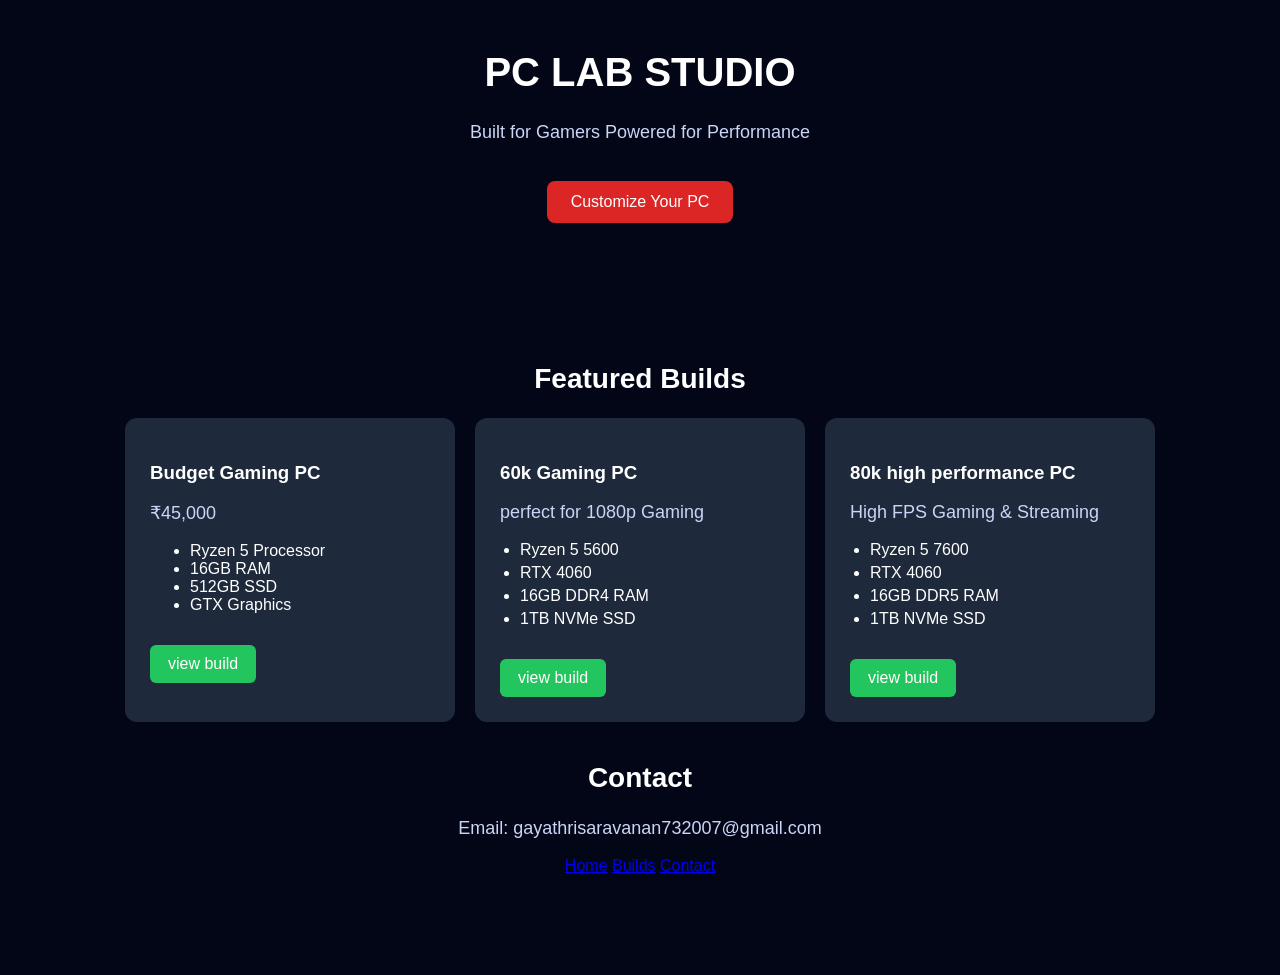
<file: index.html>
<!DOCTYPE html>
<html>
<meta name="viewport" content="width=device-width, initial-scale=1.0">
<head>
<title>Pc Lab Studio</title>
<link rel="stylesheet" href="style.css">
</head>

<body>
<div class="hero" id="home">
<h1>PC LAB STUDIO </h1>
<p>Built for Gamers Powered for Performance</p>
<a href="customize.html" class="explore-btn">Customize Your PC</a>
</div>
<div class="section" id="builds">
<h2>Featured Builds</h2>

<div class="build-container">
<div class="build">
<h3> Budget Gaming PC</h3>
<p>₹45,000</p>
<ul>
<li>Ryzen 5 Processor</li>
<li>16GB RAM</li>
<li>512GB SSD</li>
<li>GTX Graphics</li>
</ul>
<a href="45k budget gaming.html" class="build-btn"> view build</a>
</div>
<div class="card">
    <h3>60k Gaming PC</h3>
    <p>perfect for 1080p Gaming</p>
    <ul>
        <li>Ryzen 5 5600</li>
        <li>RTX 4060</li>
        <li>16GB DDR4 RAM</li>
        <li>1TB NVMe SSD</li>
    </ul>
    <a href="60k gaming.html" class="build-btn"> view build</a>
</div>
<div class="card">
    <h3>80k high performance PC</h3>
    <p>High FPS Gaming & Streaming</p>
    <ul>
        <li>Ryzen 5 7600</li>
        <li>RTX 4060</li>
        <li>16GB DDR5 RAM</li>
        <li>1TB NVMe SSD</li>
    </ul>
    <a href="80k gaming pc.html" class="build-btn">view build</a>
</div>
</div>
<div id="contact">
    <h2>Contact</h2>
    <p>Email: gayathrisaravanan732007@gmail.com</p>
<a href="#home">Home</a>
<a href="#builds">Builds</a>
<a href="#contact">Contact</a>
</div>
</body>
</html>
</file>
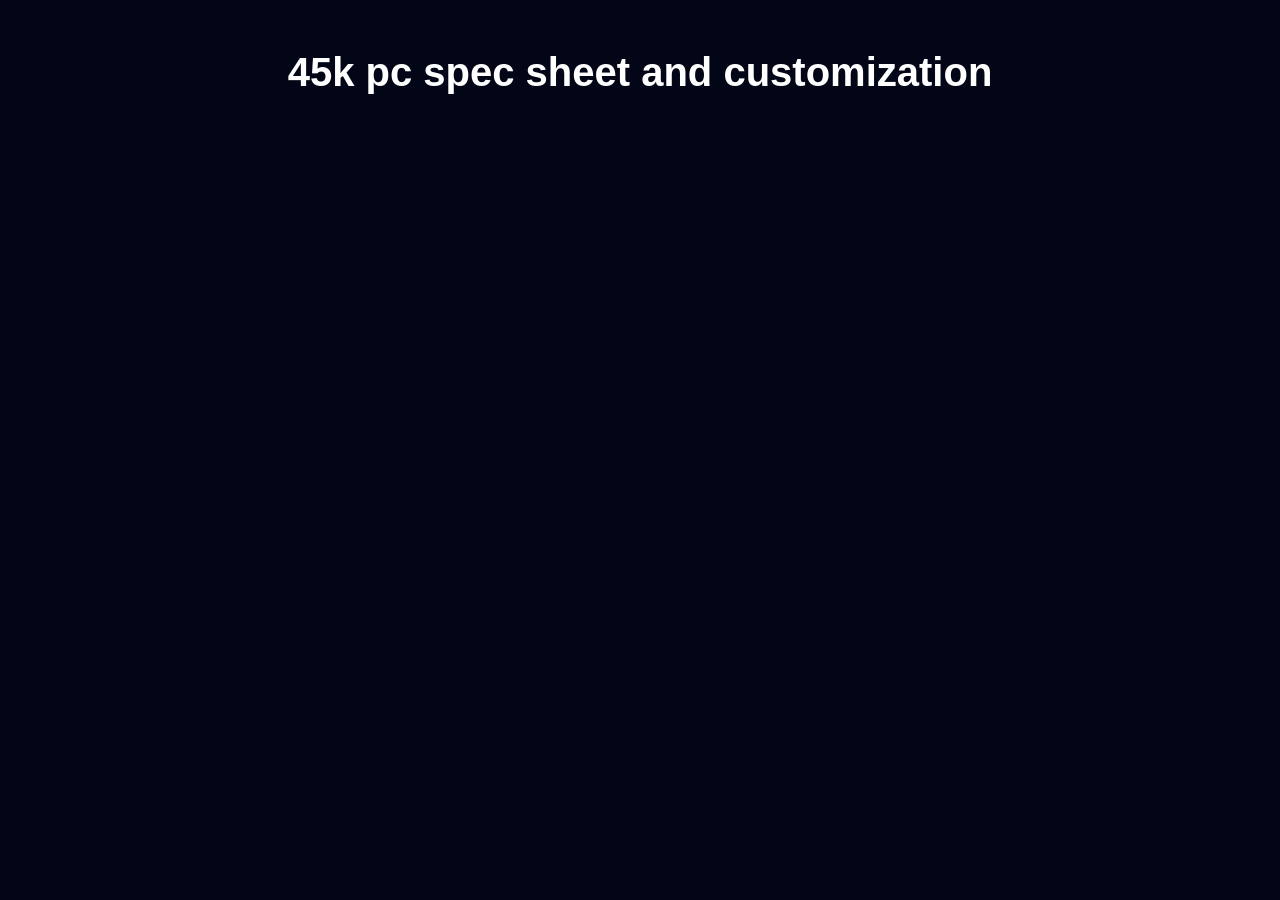
<file: 45k budget gaming.html>
<!DOCTYPE html>
<html>
    <meta name="viewport"content="width=device-width", intial-scale="1.0">
    <head>
        <title>budget gaming section</title>
    </head>
    <link rel="stylesheet" href="style.css">
    <body>
    <h1>45k pc spec sheet and customization</h1>
    </body>
</html>
</file>
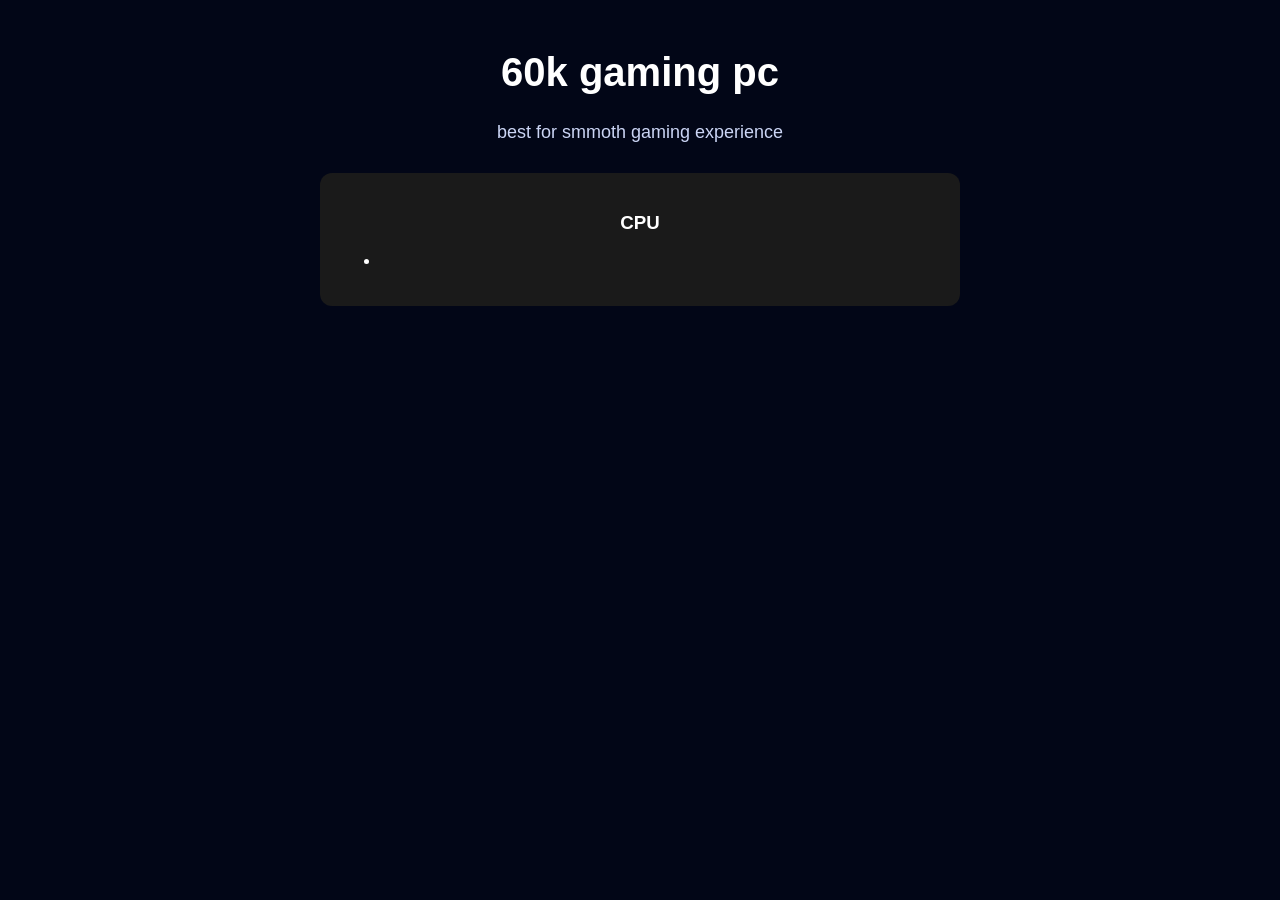
<file: 60k gaming.html>
<!DOCTYPE html>
<html>
    <meta name="viewport" content="width=device-width, initial-scale=1.0">
    <head>
        <title>60k gaming pc</title>
        <link rel="stylesheet" href="style.css">
        <meta name="viewport" content="width=device-width, initial-scale=1.0">
    </head>
    <body>
        <h1>60k gaming pc</h1>
        <p>best for smmoth gaming experience</p>
        <div class="vertical-container">
            <div class="vertical-card">
                <h3>CPU</h3>
                <ul>
                    <li></li>
                </ul> 
            </div>
        </div>
    </body>
</html>
</file>
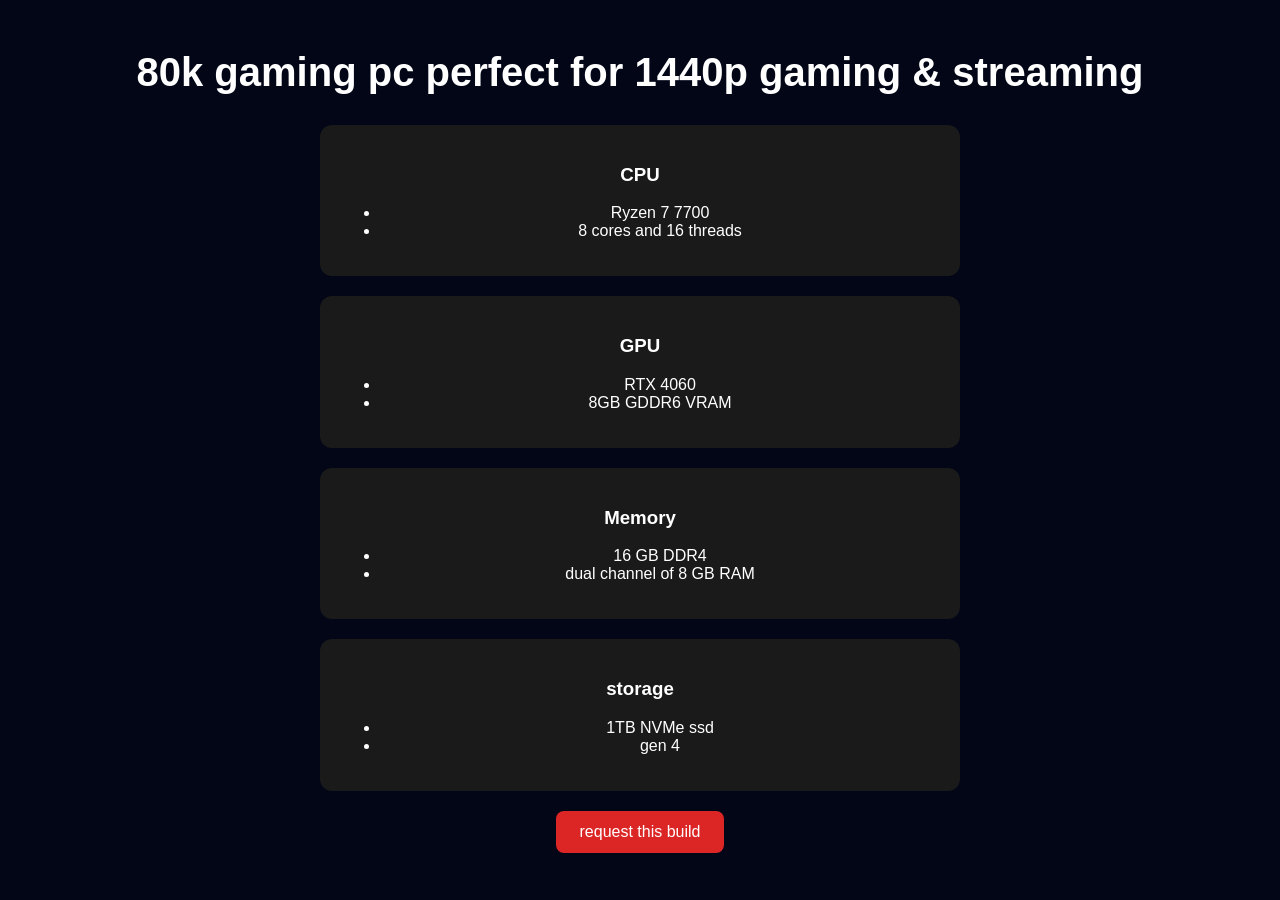
<file: 80k gaming pc.html>
<!DOCTYPE html>
<html>
    <head>
        <meta name="viewport" content="width=device-width, initial-scale=1.0">
        <title>80k gaming section</title>
        <link rel="stylesheet" href="style.css">
    </head>
<body>
    <h1>80k gaming pc perfect for 1440p gaming & streaming</h1>
    <div class="vertical-container">
        <div class="vertical-card">
        <h3>CPU</h3>
        <ul>
            <li>Ryzen 7 7700</li>
            <li>8 cores and 16 threads</li>
        </ul>
        </div>
        <div class="vertical-card">
            <h3>GPU</h3>
            <ul>
                <li>RTX 4060</li>
                <li>8GB GDDR6 VRAM</li>
            </ul>
        </div>
        <div class="vertical-card">
            <h3>Memory</h3>
            <ul>
                <li>16 GB DDR4</li>
                <li>dual channel of 8 GB RAM</li>
            </ul>
        </div>
        <div class="vertical-card">
            <h3>storage</h3>
            <ul>
                <li>1TB NVMe ssd</li>
                <li>gen 4</li>
            </ul>
        </div>
        </div>
        <a href="request.html" class="explore-btn">request this build</a>
</body>
</html>
</file>
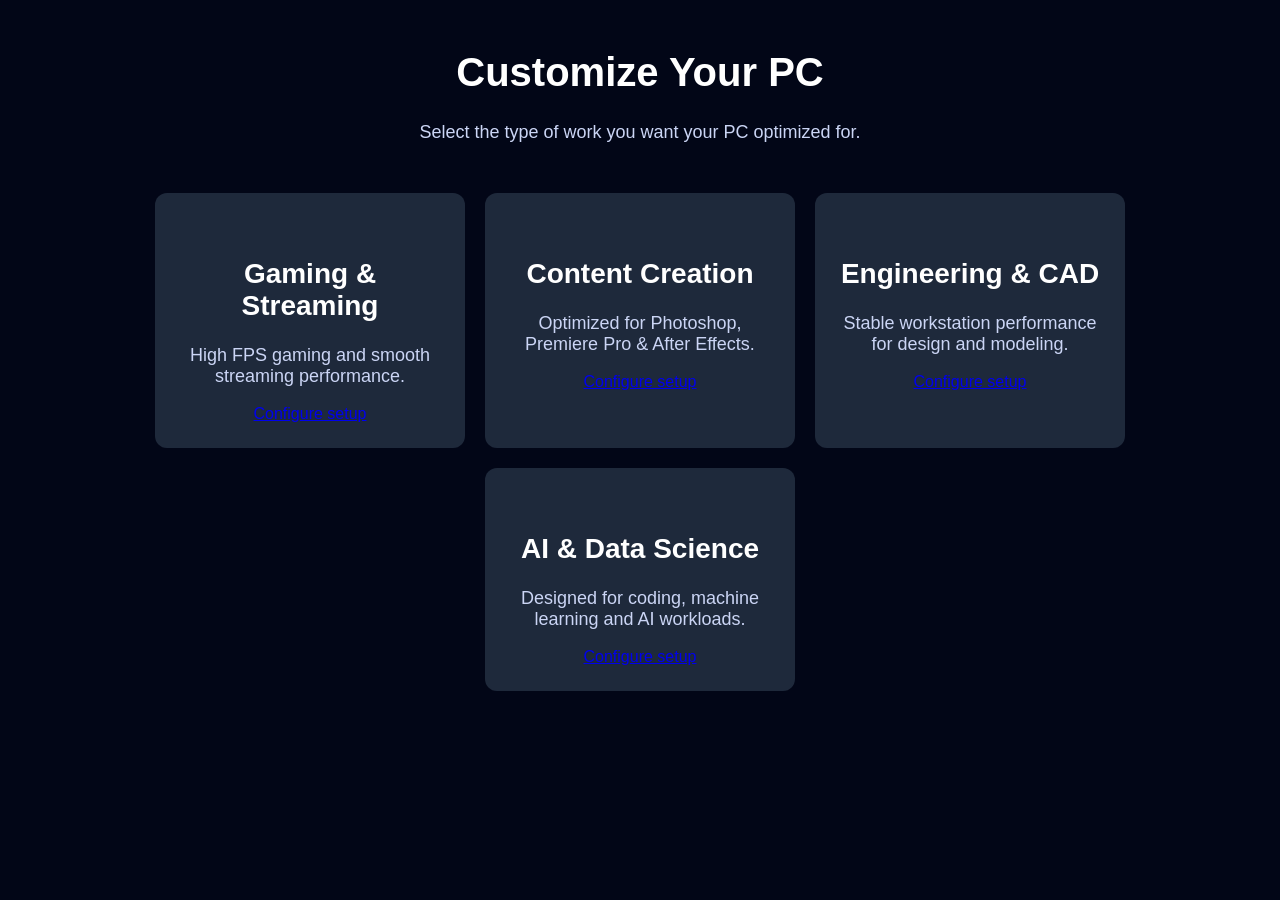
<file: customize.html>
<!DOCTYPE html>
<html>
<meta name="viewport" content="width=device-width, initial-scale=1.0">
<head>
<title>Customize Your PC</title>
<link rel="stylesheet" href="style.css">
</head>
<body>
<h1>Customize Your PC</h1>

<p>Select the type of work you want your PC optimized for.</P>
<div class="workflow-container">

<div class="workflow-card">
<h2>Gaming & Streaming</h2>
<p>High FPS gaming and smooth streaming performance.</p>
<a href="gaming.html" class="workflow-btn">Configure setup</a>
</div>

<div class="workflow-card">
<h2>Content Creation</h2>
<p>Optimized for Photoshop, Premiere Pro & After Effects.</p>
<a href="gaming.html" class="workflow-btn">Configure setup</a>
</div>

<div class="workflow-card">
<h2>Engineering & CAD</h2>
<p>Stable workstation performance for design and modeling.</p>
<a href="gaming.html" class="workflow-btn">Configure setup</a>
</div>

<div class="workflow-card">
<h2>AI & Data Science</h2>
<p>Designed for coding, machine learning and AI workloads.</p>
<a href="gaming.html" class="workflow-btn">Configure setup</a>
</div>

</div>
</body>
</html>
</file>
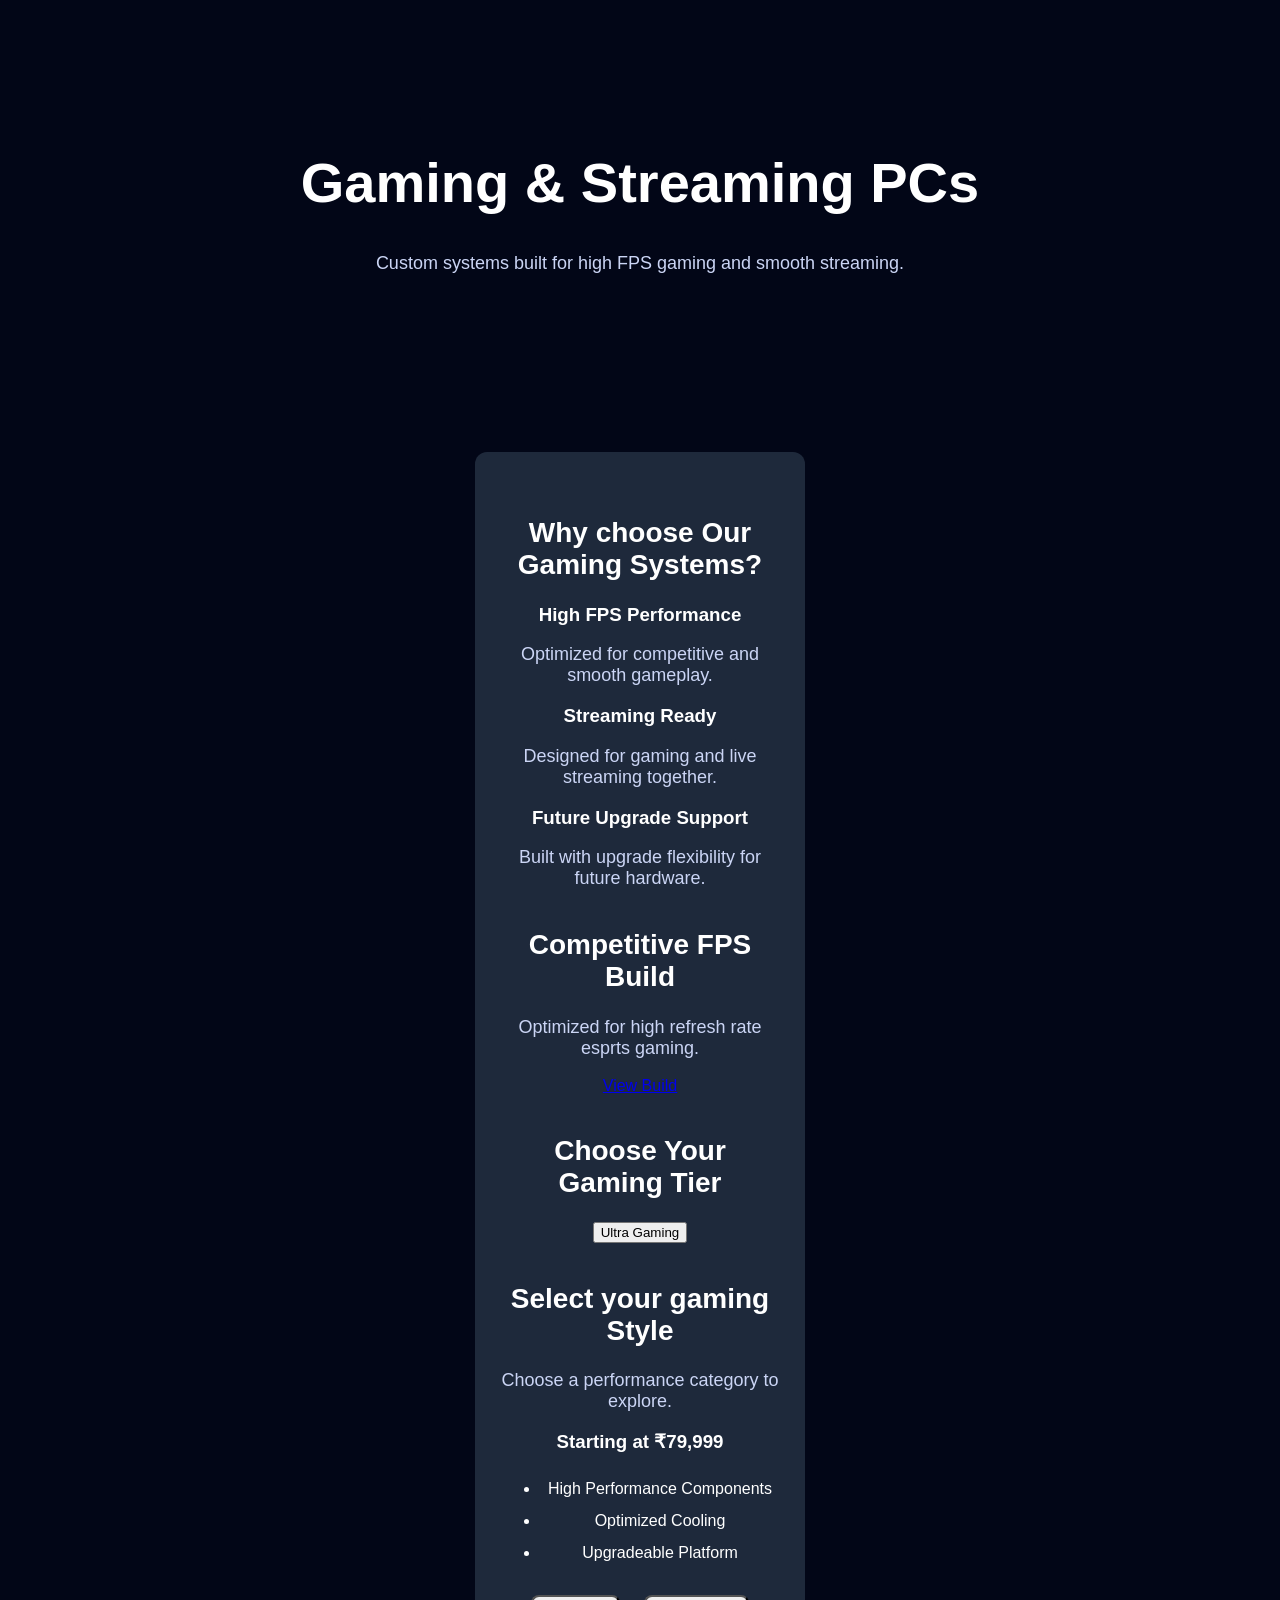
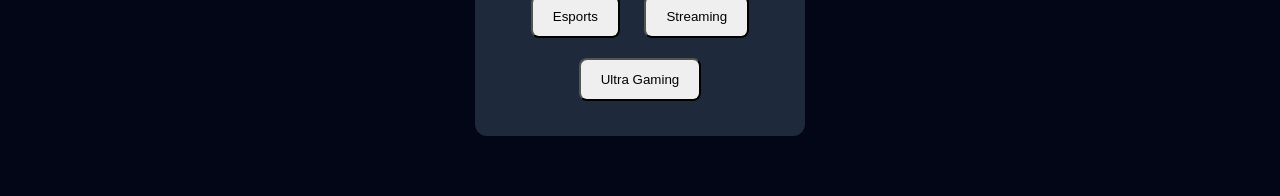
<file: gaming.html>
<!DOCTYPE html>
<html>
    <meta name="viewport" content="width=device-width, initial-scale=1.0">
<head>
    <title>Gaming & Streaming</title>
    <link rel="stylesheet" href="style.css">
</head>
<body>
    <div class="gaming-hero">
        <h1>Gaming & Streaming PCs</h1>
        <p>Custom systems built for high FPS gaming and smooth streaming.</p>
    </div>
    <div class="gaming-builds">
        <div class="gaming-card">
            <div class="why-section">
                <h2>Why choose Our Gaming Systems?</h2>
                <div class="why-container">
                    <div class="why-card">
                        <h3>High FPS Performance</h3>
                        <p>Optimized for competitive and smooth gameplay.</P>
                    </div>
                    <div class="why-card">
                        <h3>Streaming Ready</h3>
                        <p>Designed for gaming and live streaming together.</p>
                    </div>
                    <div class="why-card">
                        <h3>Future Upgrade Support</h3>
                        <p>Built with upgrade flexibility for future hardware.</p>
                    </div>
                </div>
            </div>
            <h2>Competitive FPS Build</h2>
            <p>Optimized for high refresh rate esprts gaming.</p>
            <a href="#">View Build</a>
            <h2 id="build-text">
                Choose Your Gaming Tier
            </h2>
            <button onclick="changeText()">
            Ultra Gaming
            </button>
            <h2 id="build_text">
                Select your gaming Style
            </h2>
            <p id="build-description">
                Choose a performance category to explore.
            </p>
            <h3 id="build-price">
                Starting at ₹79,999
            </h3>
            <ul id="spec-list">
                <li>High Performance Components</li>
                <li>Optimized Cooling</li>
                <li>Upgradeable Platform</li>
            </ul>
            <div class="selector buttons">
                <button id="esports-btn" onclick="showEsports()">
                    Esports
                </button>
                <button id="streaming-btn" onclick="showStreaming()">
                    Streaming
                </button>
                <button id="ultra-btn" onclick="showUltra()">
                    Ultra Gaming
                </button>
            </div>
        </div>
    </div>
    <script>
        function changeText(){
            document.getElementById("build-text").innerHTML = "Rcommended for 1440p and 4k gaming.";
        }
    </script>
    <script>

        function clearButtons() {
            document.getElementById("esports-btn") .classList.remove("active-btn");
            document.getElementById("streaming-btn") .classList.remove("active-btn");
            document.getElementById("ultra-btn") .classList.remove("active-btn");
        }
        function showEsports() {
            clearButtons();
            document.getElementById("esports-btn") .classList.add("active-btn");
            document.getElementById("build-text").innerHTML = "Esports Gaming";
            document.getElementById("build-description").innerHTML = "Optimized for Valorant, CS2 and competitive FPS gaming.";
            document.getElementById("build-price").innerHTML = "starting at ₹74,999";
            document.getElementById("spec-list").innerHTML =
                `
                <li>Ryzen 5 Processor</li>
                <li>RTX 4060 Graphics</li>
                <li>240Hz Gaming Ready</li>
                `;
            }
        function showStreaming() {
            clearButtons();
            document.getElementById("streaming-btn") .classList.add("active-btn");
            document.getElementById("build-text").innerHTML = "Streaming Setup";
            document.getElementById("build-description").innerHTML = "Built for gaming and smooth live streaming performance."; 
            document.getElementById("build-price").innerHTML= "starting at ₹89,999";
            document.getElementById("spec-list").innerHTML =
                `
                <li>Ryzen 7 Processor</li>
                <li>32GB RAM</li>
                <li>OBS Streaming Optimized</li>
            `;

        }   
        function showUltra() {
            clearButtons();
            document.getElementById("ultra-btn") .classList.add("active-btn");
            document.getElementById("build-text").innerHTML = "Ultra Gaming Performance";
            document.getElementById("build-description").innerHTML = "Designed for high-end 1440p and 4K gaming.";
            document.getElementById("build-price").innerHTML= "Starting at ₹1,24,999";
            document.getElementById("spec-list").innerHTML =
                `
                <li>RTX 4070 Graphics</li>
                <li>DDR5 Memory</li>
                <li>4k Ultra Sttings Ready</li>
            `;

        }

    </script>
</body>
</html>
</file>
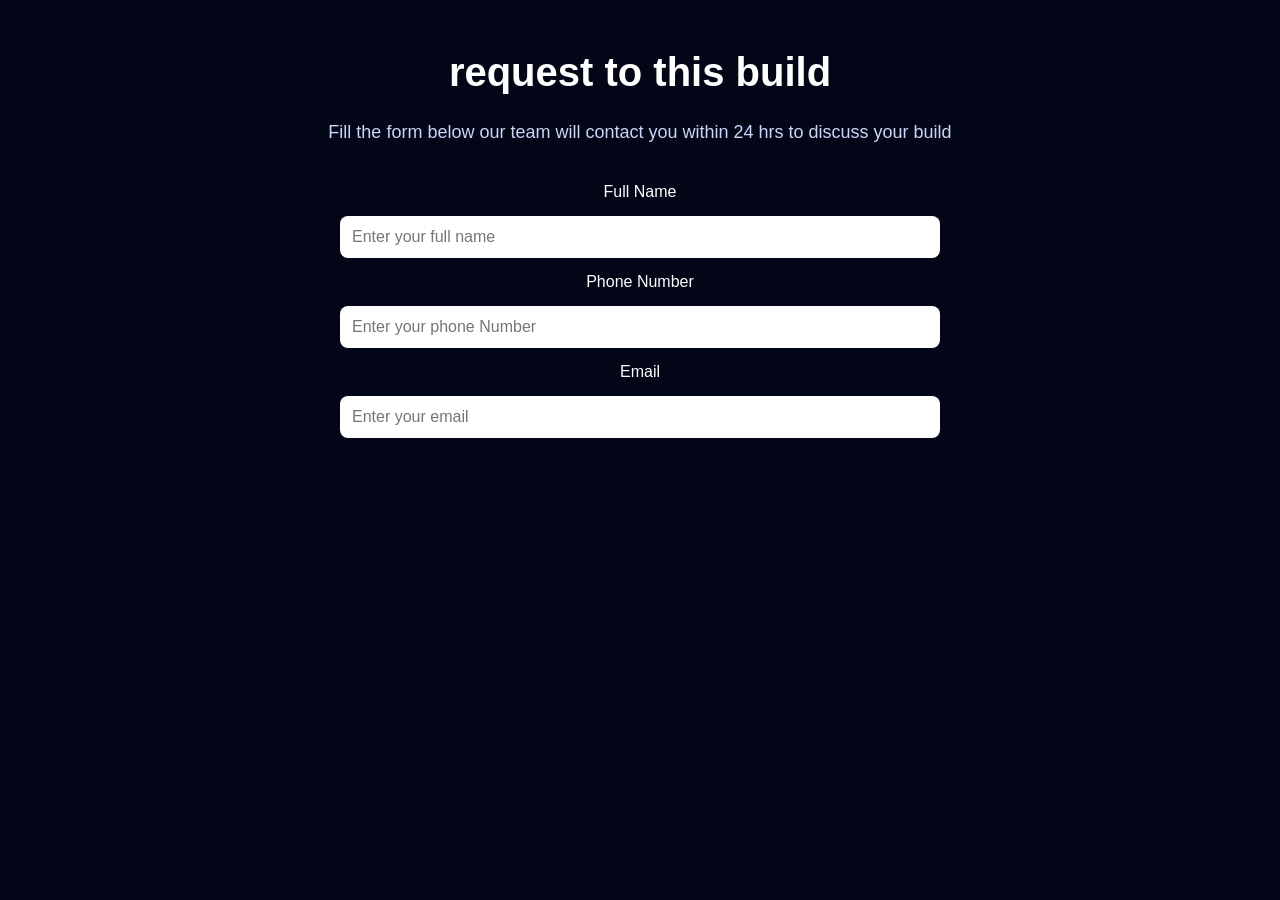
<file: request.html>
<!DOCTYPE html>
<html>
    <head>
        <title>request build</title>
        <meta name="viewport" content="width=device-width, initial-scale=1.0">
        <link rel="stylesheet" href="style.css">
    </head>
    <body>
        <h1>request to this build</h1>
        <p>Fill the form below our team will contact you within 24 hrs to discuss your build</p>
        <form class="request-build">
            <label>Full Name</label>
            <input type="text" placeholder="Enter your full name">
            <label>Phone Number</label>
            <input type="text" placeholder="Enter your phone Number">
            <label>Email</label>
            <input type="text" placeholder="Enter your email">
        </form>
    </body>
</html>
</file>
<file: style.css>
body {
    margin: 0;
    font-family: Arial, sans-serif;
    background-color: #020617;
    color: white;
    text-align: center;
}

h1 {
    font-size: 40px;
    margin-top: 50px;
}

p {
    font-size: 18px;
    color: #cbd5f5;
}

h2 {
    margin-top: 40px;
    font-size: 28px;
}

.build {
    background-color: #1e293b;
    padding: 25px;
    width: 280px;
    border-radius:12px;
    text-align: left;
    transition: 0.3s;
}
.build-container{
    display:flex;
    justify-content:center;
    gap:20px;
    margin-top:20px;
    flex-wrap: wrap;
}
html {
    scroll-behavior:smooth;
}
.section {
    padding:100px 20px;
}
section{
    min-height: 100vh;
}
.explore-btn{
    display: inline-block;
    margin-top: 20px;
    padding: 12px 24px;
    background-color: #dc2626;
    color: white;
    text-decoration: none;
    border-radius: 8px;
    font-size: 16px;
    transition: 0.3s;
}
.explore-btn:hover {
    background-color: #16a34a;
    transform: scale(1.05);
}
.build:hover{
    transform: translateY(-10px);
}
.build-btn{
    display: inline-block;
    margin-top: 15px;
    padding: 10px 18px;
    background-color: #22c55e;
    color: white;
    text-decoration: none;
    border-radius: 6px;
}
.workflow-container{
    display: flex;
    Justify-content: center;
    gap: 20px;
    flex-wrap: wrap;
    margin-top: 50px;
}
.workflow-card{
    background-color: #1e293b;
    width: 260px;
    padding: 25px;
    border-radius: 12px;
    transition: 0.3s;
}
.workflow-card:hover{
    transform: translateY(-10px);
}
.gaming-hero{
    text-align: center;
    padding: 100px 20px;
}
.gaming-hero h1{
    font-size: 56px;
}
.gaming-builds{
    display: flex;
    justify-content: flex-end;
    gap: 20px;
    flex-wrap: wrap;
    padding: 60px 20px;
}
.gaming-card{
    max-width: 800px;
    margin: 0 auto;
    background-color: #1e293b;
    width: 280px;
    padding: 25px;
    border-radius: 12px;
    transition: 0.3s;
}
@media (max-width: 768px){
    .workflow-card{
        width: 100%;
    }
}
@media (max-width: 768px){
    .gaming-hero h1{
        font-size: 36px;
    }
}
.selector button{
    margin: 10px;
    padding: 12px 20px;
    border-radius:8px;
    cursor: pointer;
}
.active-btn{
    background-color: cyan;
    color: black;
    transform: scale(1.05);
}
#spec-list{
    margin-top: 20px;
    line-height: 2;
}
.card ul{
    text-align: left;
    margin-top: 10px;
    padding-left: 20px;
}
.card li{
    margin-bottom: 5px;
}
.card{
    background-color: #1e293b;
    padding: 25px;
    width: 280px;
    border-radius: 12px;
    text-align: left;
    transition: 0.3s;
}
.card:hover{
    transform: translateY(-10px);
}
.active-btn{
    height: auto;
    width: auto;
}
.vertical-container{
    display: flex;
    flex-direction: column;
    gap: 20px;
    margin-top: 30px;
}
.vertical-card{
    background-color: #1a1a1a;
    color: white;
    padding:20px;
    border-radius: 12px;
    width: 90%;
    max-width: 600px;
    margin: auto;
}
.request-build{
    max-width: 600px;
    margin:40px auto;
    display: flex;
    flex-direction: column;
    gap: 15px;
}
.request-build input,
.request-build select,
.request-build textarea{
    padding: 12px;
    border-radius: 8px;
    border: none;
    font-size: 16px;
}
</file>
